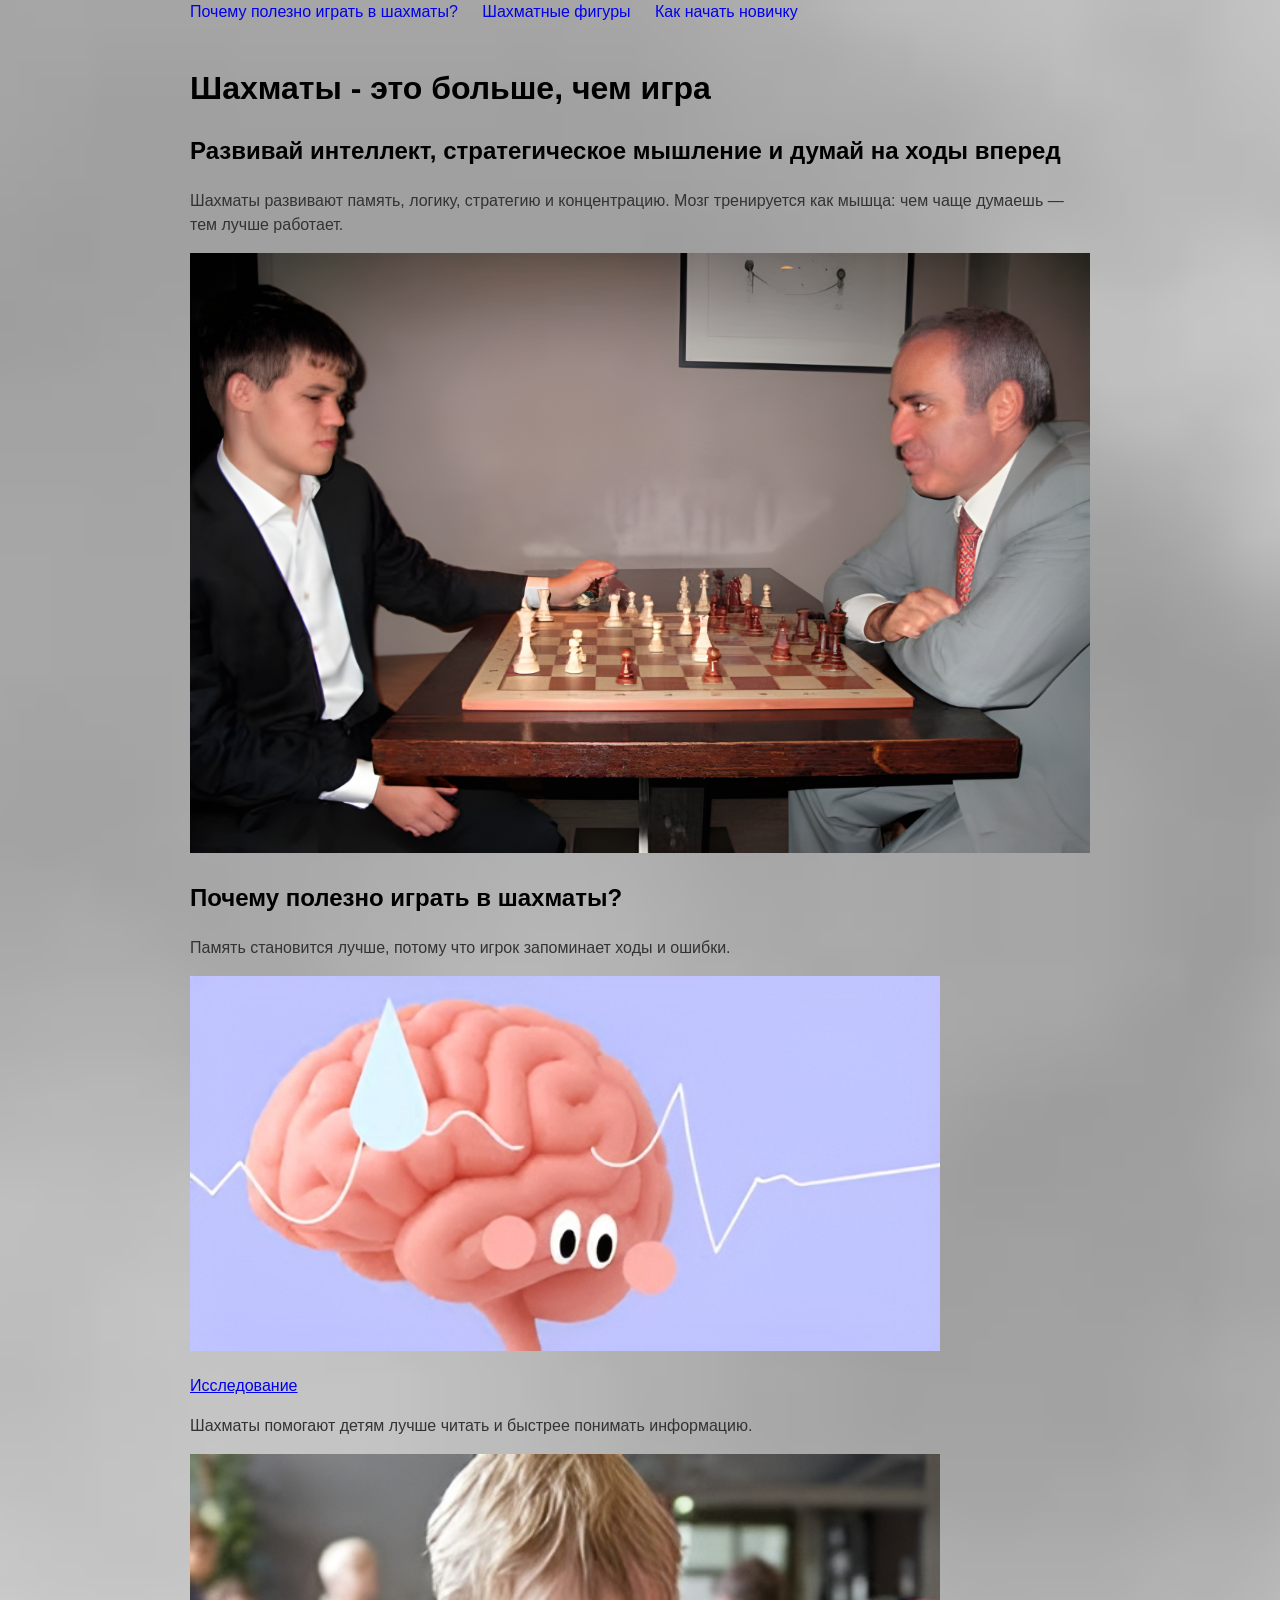
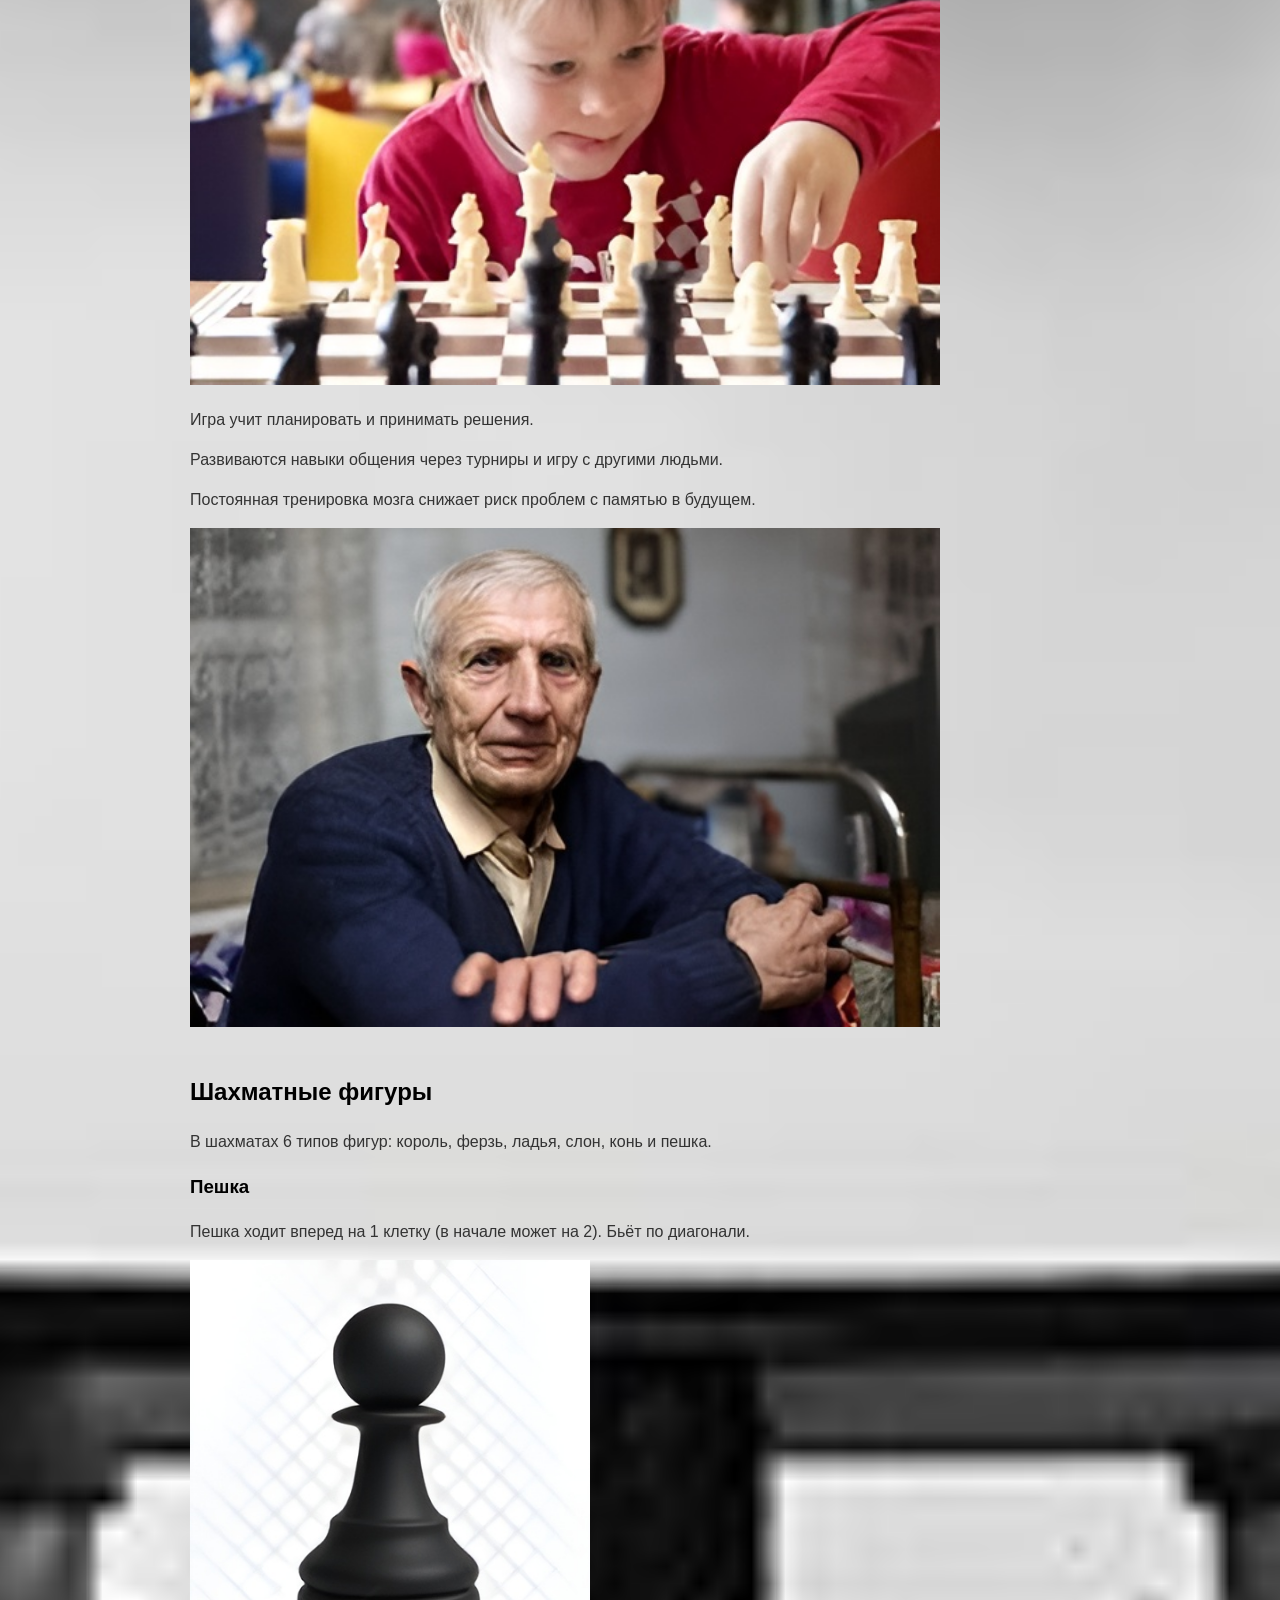
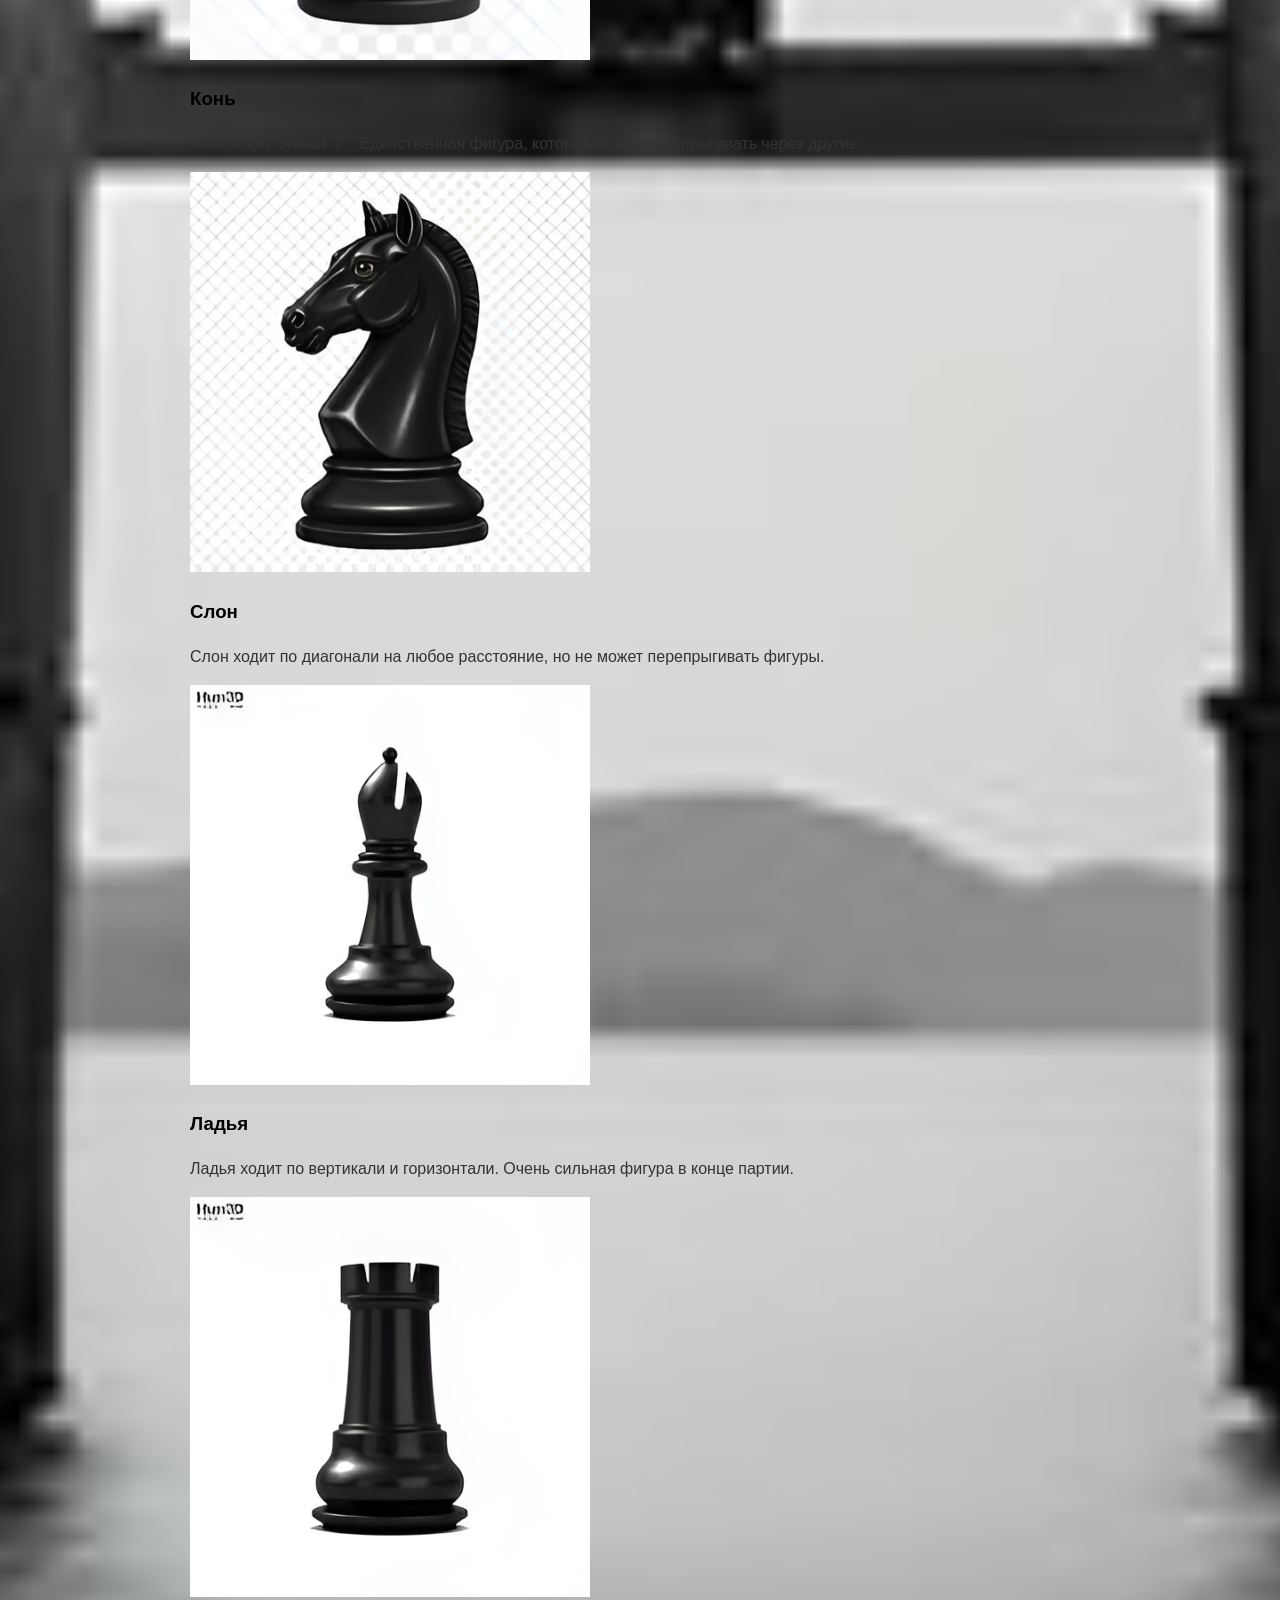
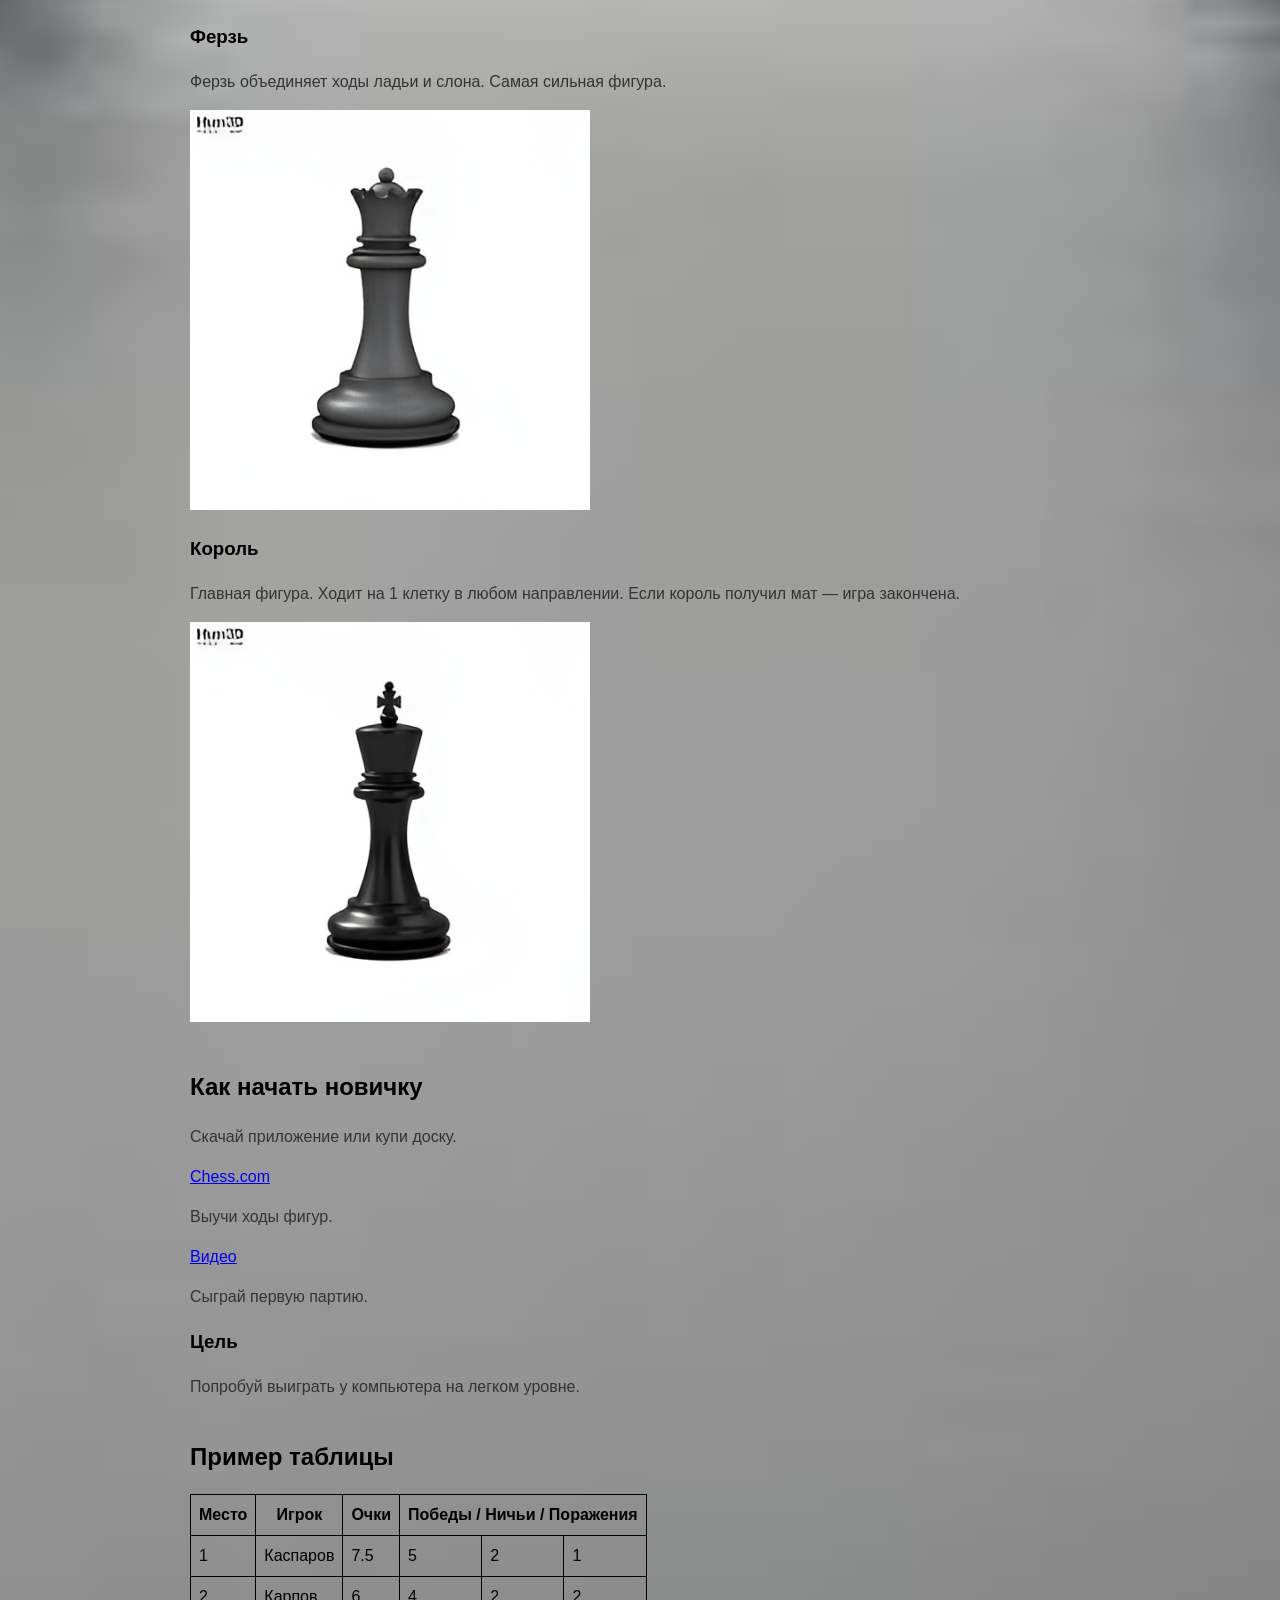
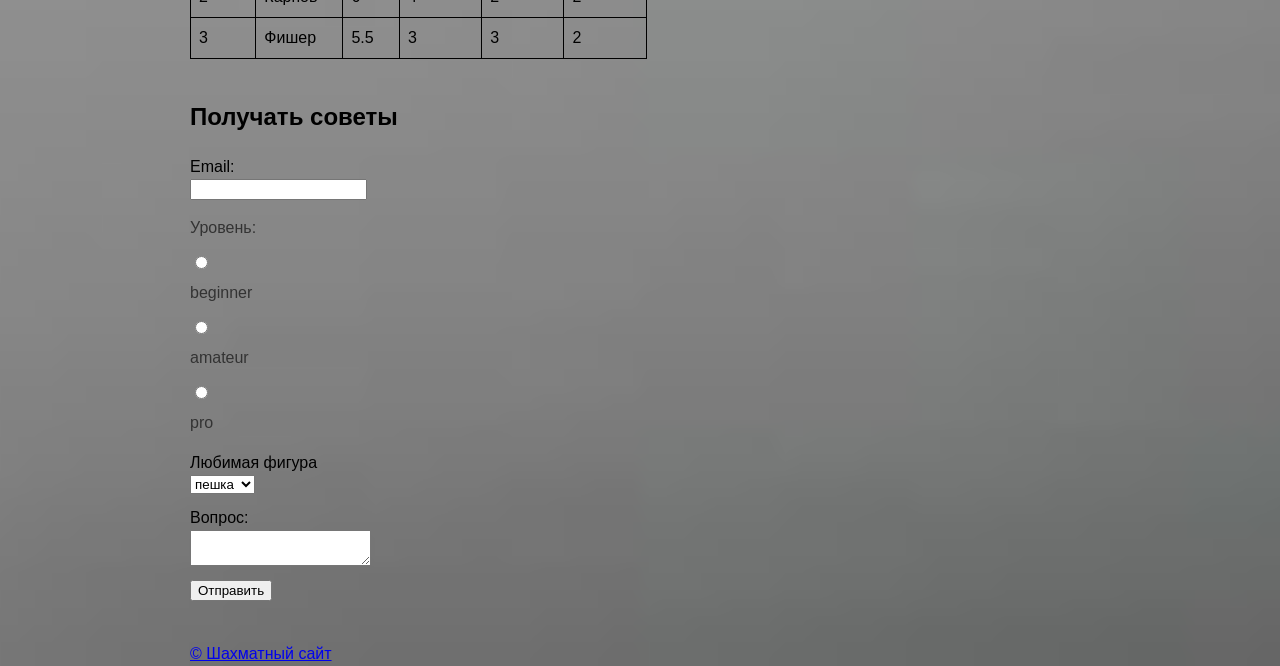
<file: index.html>
<!doctype html>
<html lang="ru">
  <head>
    <meta charset="UTF-8" />
    <title>Chess</title>
    <link rel="stylesheet" href="style.css" />
  </head>

  <body>
    <nav>
      <a href="#benefits">Почему полезно играть в шахматы?</a>
      <a href="#pieces">Шахматные фигуры</a>
      <a href="#beginner">Как начать новичку</a>
    </nav>

    <header>
      <h1>Шахматы - это больше, чем игра</h1>
      <h2>
        Развивай интеллект, стратегическое мышление и думай на ходы вперед
      </h2>
    </header>

    <main>
      <body
  style="
    background-image: url('real-one/resources/img-screen-all.jpg');
    background-size: cover;
    background-position: center;
    background-repeat: no-repeat;
  "
>
      <p>
        Шахматы развивают память, логику, стратегию и концентрацию. Мозг
        тренируется как мышца: чем чаще думаешь — тем лучше работает.
      </p>

      <img
        id="img-champions"
        src="real-one/resources/champions.jpg"
        alt="chess"
      />

      <section>
        <h2 id="benefits">Почему полезно играть в шахматы?</h2>

        <p>
          Память становится лучше, потому что игрок запоминает ходы и ошибки.
        </p>

        <img id="img-brain" src="real-one/resources/brain.jpg" alt="brain" />

        <p>
          <a
            href="https://www.scielo.br/j/anp/a/CWFYKTTWVJHN7kbCyrWy7q/?format=pdf&lang=en"
          >
            Исследование
          </a>
        </p>

        <p>
          Шахматы помогают детям лучше читать и быстрее понимать информацию.
        </p>

        <img id="img-kid" src="real-one/resources/kid.jpg" alt="kid" />

        <p>Игра учит планировать и принимать решения.</p>

        <p>Развиваются навыки общения через турниры и игру с другими людьми.</p>

        <p>
          Постоянная тренировка мозга снижает риск проблем с памятью в будущем.
        </p>

        <img id="img-adult" src="real-one/resources/adult.jpg" alt="adult" />
      </section>

      <section>
        <h2 id="pieces">Шахматные фигуры</h2>

        <p>
          В шахматах 6 типов фигур: король, ферзь, ладья, слон, конь и пешка.
        </p>

        <article>
          <h3>Пешка</h3>

          <p>
            Пешка ходит вперед на 1 клетку (в начале может на 2). Бьёт по
            диагонали.
          </p>

          <img id="img-pawn" src="real-one/resources/pawn.jpg" alt="pawn" />
        </article>

        <article>
          <h3>Конь</h3>

          <p>
            Конь ходит буквой "Г". Единственная фигура, которая может
            перепрыгивать через другие.
          </p>

          <img
            id="img-knight"
            src="real-one/resources/knight.jpg"
            alt="knight"
          />
        </article>

        <article>
          <h3>Слон</h3>

          <p>
            Слон ходит по диагонали на любое расстояние, но не может
            перепрыгивать фигуры.
          </p>

          <img
            id="img-bishop"
            src="real-one/resources/bishop.jpg"
            alt="bishop"
          />
        </article>

        <article>
          <h3>Ладья</h3>

          <p>
            Ладья ходит по вертикали и горизонтали. Очень сильная фигура в конце
            партии.
          </p>

          <img id="img-rook" src="real-one/resources/rook.jpg" alt="rook" />
        </article>

        <article>
          <h3>Ферзь</h3>

          <p>Ферзь объединяет ходы ладьи и слона. Самая сильная фигура.</p>

          <img id="img-queen" src="real-one/resources/queen.jpg" alt="queen" />
        </article>

        <article>
          <h3>Король</h3>

          <p>
            Главная фигура. Ходит на 1 клетку в любом направлении. Если король
            получил мат — игра закончена.
          </p>

          <img id="img-king" src="real-one/resources/king.jpg" alt="king" />
        </article>
      </section>

      <section>
        <h2 id="beginner">Как начать новичку</h2>

        <p>Скачай приложение или купи доску.</p>

        <a href="https://chess.com/">Chess.com</a>

        <p>Выучи ходы фигур.</p>

        <a href="https://www.youtube.com/watch?v=Et4x_ofQCbI"> Видео </a>

        <p>Сыграй первую партию.</p>

        <h3>Цель</h3>

        <p>Попробуй выиграть у компьютера на легком уровне.</p>
      </section>

      <section>
        <h2>Пример таблицы</h2>

        <table>
          <tr>
            <th>Место</th>
            <th>Игрок</th>
            <th>Очки</th>
            <th colspan="3">Победы / Ничьи / Поражения</th>
          </tr>

          <tr>
            <td>1</td>
            <td>Каспаров</td>
            <td>7.5</td>
            <td>5</td>
            <td>2</td>
            <td>1</td>
          </tr>

          <tr>
            <td>2</td>
            <td>Карпов</td>
            <td>6</td>
            <td>4</td>
            <td>2</td>
            <td>2</td>
          </tr>

          <tr>
            <td>3</td>
            <td>Фишер</td>
            <td>5.5</td>
            <td>3</td>
            <td>3</td>
            <td>2</td>
          </tr>
        </table>
      </section>

      <section>
        <h2>Получать советы</h2>

        <form>
          <label>Email:</label>
          <input type="email" name="email" required />

          <p>Уровень:</p>

          <p>
            <input type="radio" name="level" />
            beginner
          </p>

          <p>
            <input type="radio" name="level" />
            amateur
          </p>

          <p>
            <input type="radio" name="level" />
            pro
          </p>

          <label>
            Любимая фигура

            <select name="piece">
              <option>пешка</option>
              <option>конь</option>
              <option>слон</option>
              <option>ладья</option>
              <option>ферзь</option>
              <option>король</option>
            </select>
          </label>

          <label>Вопрос:</label>

          <textarea name="question"></textarea>

          <button>Отправить</button>
        </form>
      </section>
    </main>

    <footer>
      <a href="https://www.chess.com/"> © Шахматный сайт </a>
    </footer>
  </body>
</html>
</file>
<file: style.css>
.dark-overlay {
  background:
    linear-gradient(rgba(0, 0, 0, 0.5), rgba(0, 0, 0, 0.5)),
    url("real-one/resources/img-screen-all.jpg");
  background-size: cover;
  min-height: 100vh;
}

body {
  font-family: Arial;
  line-height: 1.5;
  background-color: rgba(0, 0, 0, 0.7);
}

h1 {
  font-size: 32px;
}

p {
  color: #333;
}

img {
  max-width: 100%;
}

section {
  margin-bottom: 40px;
}

p {
  margin-bottom: 16px;
}

nav a {
  margin-right: 20px;
  text-decoration: none;
}

nav {
  margin-bottom: 40px;
}

table {
  border-collapse: collapse;
}

td,
th {
  border: 1px solid black;
  padding: 8px;
}

input,
textarea,
select {
  display: block;
  margin-bottom: 12px;
}

input,
textarea,
select {
  display: block;
  margin-bottom: 12px;
}

body {
  max-width: 900px;
  margin: auto;
}

#img-champions {
  width: 1200px;
}

#img-brain {
  width: 750px;
}

#img-kid {
  width: 750px;
}

#img-adult {
  width: 750px;
}

#img-pawn {
  height: 400px;
  width: 400px;
}

#img-knight {
  height: 400px;
  width: 400px;
}

#img-bishop {
  height: 400px;
  width: 400px;
}

#img-rook {
  height: 400px;
  width: 400px;
}

#img-queen {
  height: 400px;
  width: 400px;
}

#img-king {
  height: 400px;
  width: 400px;
}
</file>
